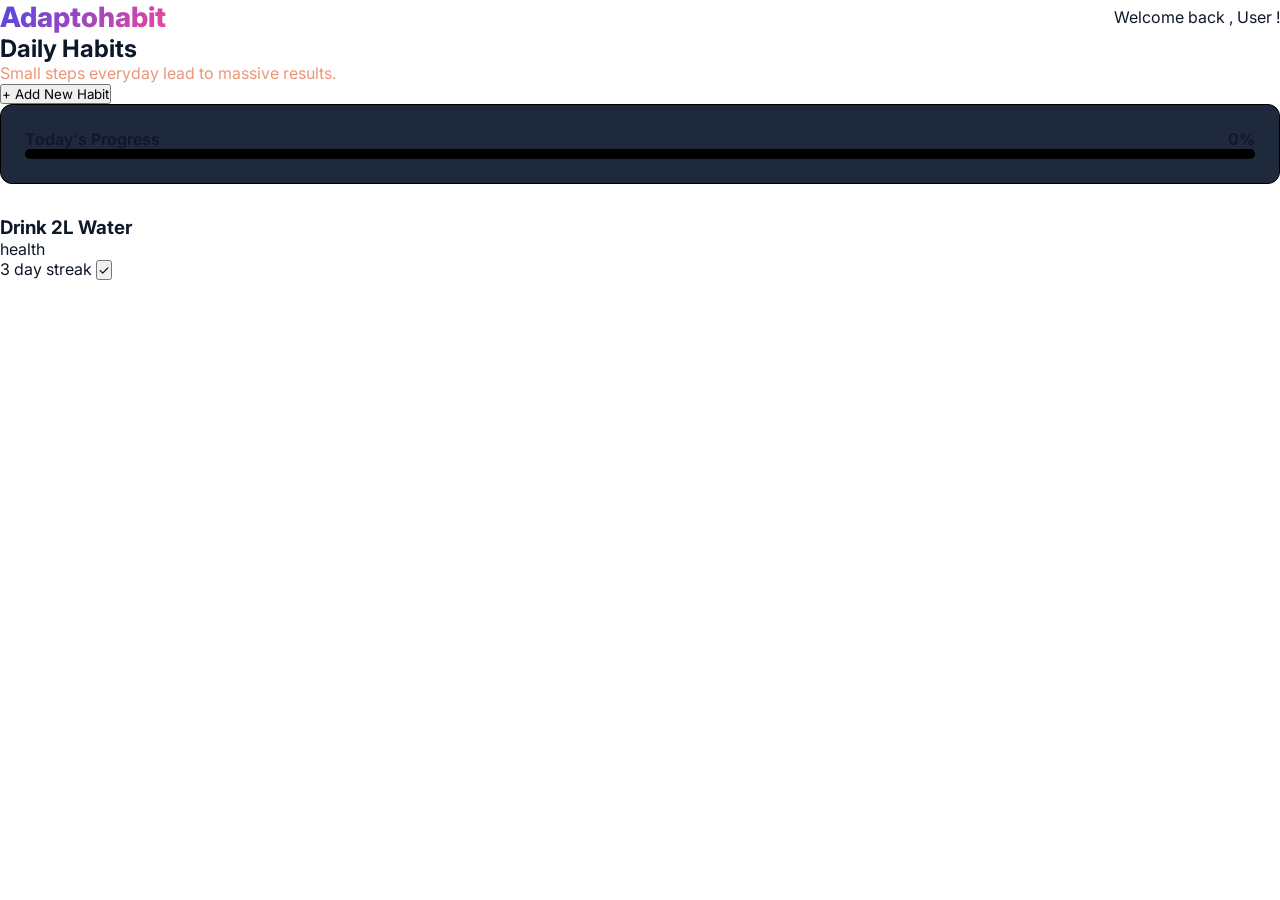
<file: index.html>
<!DOCTYPE html>
<html lang = "en">
    <head>
        <meta charset="UTF-8">
        <meta name="viewport" content="width=device-width, initial-scale=1.0">
        <title> Adaptohabit - Dashboard</title>
        <link rel = "stylesheet" href = "styles.css">
        <link href = "https://fonts.googleapis.com/css2?family=inter:wght@400;500;600;700&display=swap" rel="stylesheet">
    </head>
<body>
    <!--Top navigation bar-->
    <header class="navbar">
        <div class = "logo">Adapto<span>habit</span></div>
        <div class = "user-profile">
            <span class = "user - name ">Welcome back , User ! </span>
        </div>
    </header>
    <!--main container-->
    <header class="container">
        <section class = "dashboard-header">
            <div>
             <h1>Daily Habits</h1>
             <p class = "subtitle">Small steps everyday lead to massive results.</p>
            </div>
            <button class = "btn-primary" id="open-modal-btn">+ Add New Habit</button>
        </section>        

        <!--Progress overview-->
        <section class = "progress-card">
            <div class = "progress-info">
                <span> Today's Progress </span>
                <span id="progress-percentage">0%</span>    
            </div>
            <div class="progress-bar-bg">
                <div class="progress-bar-fill" id="progress-fill"></div>
            </div>
        </section>

        <!--main grid-->
       <section class="habit-grid" id="habit-grid">
        <!--sample habit item 1-->
        <div class="habit-card">
            <div class="habit-info">
                <h3>Drink 2L Water</h3>
                <p class="habit-category">health</p>
            </div>
            <div class="habit-actions">
                <span class="streak">3 day streak</span>
                <button class="btn-check"onclick="toggleHabit(this)">&#10003;</button>
            </div>
        </div>
       </section>

    </header>
</body>
</html>
</file>
<file: styles.css>
:root {
    --bg-color:;
    --card-bg:#1e293b;
    --text-primary:#0f172a;
    --text-secondary:#e9967a;
    --accent-hover:#4f46e5;
    --text-sub:#94a3b8;
    --accent-color:;
    --success-color:#ffb7ce;
    --border-color:black;
} 


* {
    box-sizing: border-box;
    margin:0;
    padding:0;
  
  
    font-family: 'Inter' , sans-serif;
}


body {
    background-color: url("https://wallpapers.com/sunrise-iphone");
    background-color: var(--bg-color);
    color:var(--text-primary);
    min-length: 100vh;
}


/* Navbar */
.navbar{
    display:flex;
    justify-content : space-between;
    align-items:center;
    padding:1.25rem 2 rem;
    border-bottom:1 px solid var(darkblue);
    background-color: var(lavender);
}

.logo {
    background: linear-gradient(135deg, #4f46e5 ,#ec4899);
    -webkit-background-clip: text;
    -webkit-text-fill-color: transparent;
    font-size: 28px;
    font-weight: 800;
}

.logo span {
    color:#4f46e5;
}


.user-name {
    color:var(--text-secondary);
    font-size:0.9 rem;
}

.subtitle {
    color:var(--text-secondary);
    font-size: 0.9 rem;
    margin-top:0.25;
}

.progress-card{
    background: var(--card-bg);
    padding:1.5rem;
    border-radius:12px;
    border:1px solid var(--border-color);
    margin-bottom:2rem;
}


.progress-info{
    display:flex;
    justify-content: space-between;
    font-weight:600;
    margin-bottom: 0.5 rem;

}

.progress-bar-bg {
  width:100%;
  height: 10px;
  background: var(--border-color);
  border-radius: 10px;
  overflow: hidden;
}

.auth-body {
    display:flex;
    justify-content: center;
    align-items: center;
    font-family: 'Poppins' , system-ui , sans-serif;
    margin:0;
    background: linear-gradient(135deg, #ff7e5f 0% , #feb47b 50%, #ffe066 100%);
    min-height : 100vh;
    background-image: url('beautiful-sunrise-austria-queensland-1492545333.avif');
    background-size: cover;
    background-position: center;
    background-repeat: no-repeat;
}

.auth-container {
    width: 100%;
    max-width:400px;
    padding: 30px;
    background: rgba(255,255,255,0.25);
    backdrop-filter:blur(8px);
    -webkit-backdrop-filter:blur(8px);
    border-radius: 20px;
    border: 1px solid rgba(255,255,255,0.6);
    box-shadow: 0 10px 30px  rgba(0,0,0,0.2);
    box-sizing: border-box;

     
}
.auth-logo{
    width:80px;
    height:auto;
    margin-bottom:10px;
}
.auth-header{
    text-align:center;
    margin-bottom: 2rem;
}

.auth-subtitle{
    text-align: center;
    color:#2d3748;
    font-size: 0.95rem;
    margin-bottom: 20px;
    font-weight: 500;
}

.auth-tabs{
    display: flex;
    background-color: rgba(255,255,255,0.3);
    border-radius: 12px;
    padding: 4px;
    margin-bottom: 24px;
}

.tab-btn{
    flex:1;
    padding:10px;
    border:none;
    background: transparent;
    cursor:pointer;
    color:#4a5568;
    border-radius: 8px;
    font-size: 0.9rem;
    font-weight: 600;
    transition:all 0.3s ease;
}

.tab-btn.active{
    background:#ffffff;
    color:#2d3748;
    box-shadow: 0 2px 6px rgba(0,0,0,0.1);
}

.auth-form{
    display: none;
}

.auth-form.active-form{
    display:flex;
    flex-direction: column;
    gap:16px;
}

.form-group input:focus{
    outline:none;
    display: flex;
    flex-direction: column;
    gap: 6px;
}

.form-group label{
    font-size: 0.85rem;
    font-weight: 600;
    color: #2d3748
}

.form-group input{
    padding:12px 14px;
    transition:all 0.2s ease;
    width: 100%;
    border-radius: 10px;
    border: 1px solid rgba(255,255,255,0.5);
    background:rgba(255,255,255,0.5);
    color:#1a202c;
    font-size: 0.95;
    outline:none;
    transition:var(--border-color) 0.2s;
}

.form-group input:focus{
    border-color: #ff7e5f;
    background: #ffffff;
    box-shadow: 0 0 0 3px rgba(255,126,95,0.2);
}

.auth-submit-btn {
    padding: 12px;
    width:100%;
    border-radius: 10px;
    border: none;
    border-radius: 10px;
    background: linear-gradient(135deg, #e85d04 0% ,#d9480f 100%);
    box-shadow: 0 4px 15px rgba(232, 93, 4, 0.35);
    color: white;
    letter-spacing: 0.5px;
    font-size: 1rem;
    font-weight: 700;
    cursor: pointer;
    transition: background-color 0.3s ease;
    margin-top:10px;
}

.auth-submit-btn:hover{
    background: #d97724;
    transform:translateY(-1px);
    box-shadow: 0 6px 20px rgba(232, 93, 4, 0.45);

}

.btn-primary:active{
    transform:translateY(0);
}
</file>
